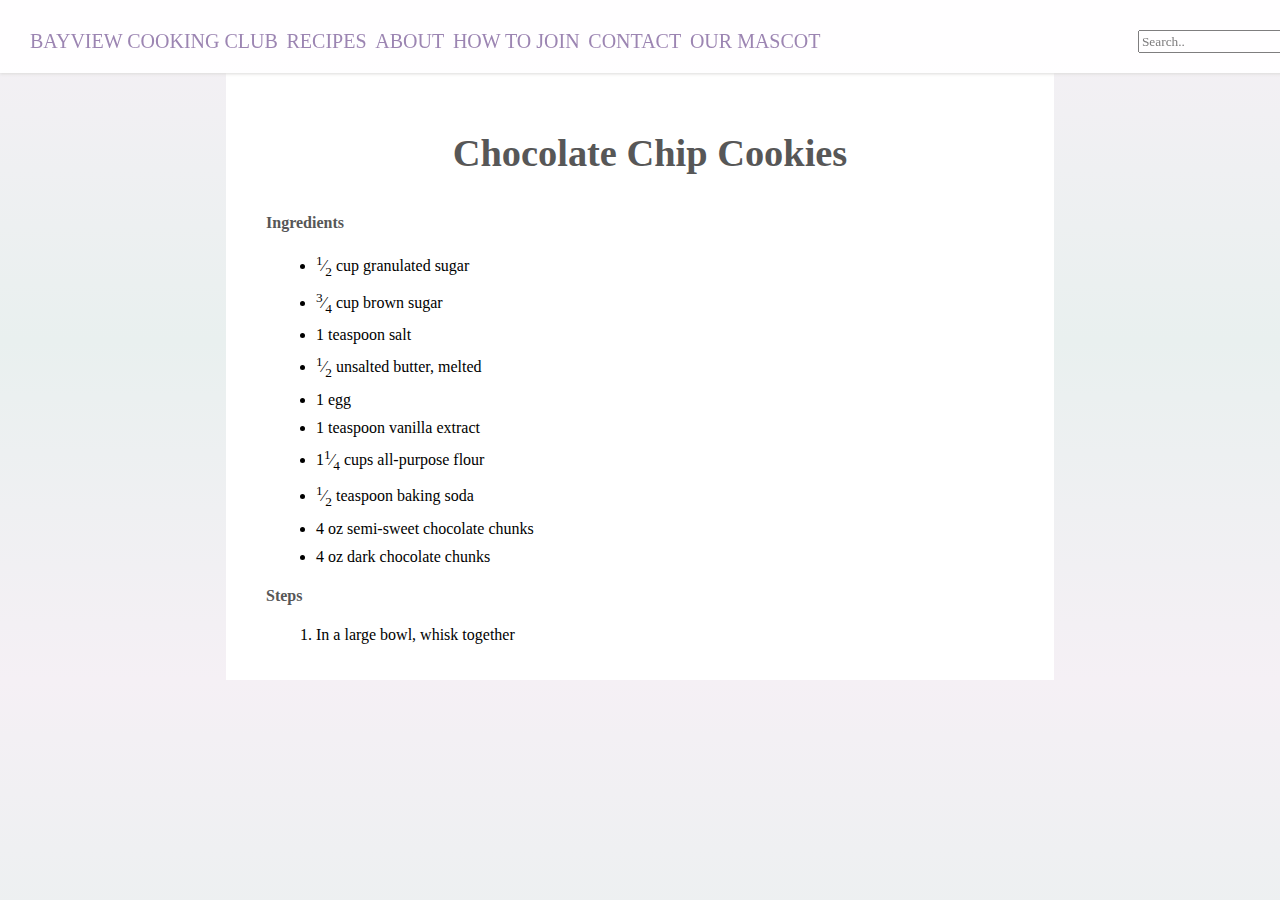
<file: chocolatechipcookies.html>
<!DOCTYPE html>
<html lang="en">
<head>
    <meta charset="UTF-8">
    <title>Chocolate Chip Cookies</title>
    <link href="css/fullweb.css" rel="stylesheet">
    <link href="css/chocolatechipcookies.css" rel="stylesheet">
</head>
<body>

<div class="navbar">
  <a class="title" href="index.html">Bayview Cooking Club</a>
  <div class="dropdown">
    <a href="index.html" class="dropbtn">Recipes </a>
    <div class="dropdown-content">
      <a href="desserts.html">Desserts</a>
      <a href="snacks.html">Snacks</a>
      <a href="meals.html">Meals</a>
      <a href="beverages.html">Beverages</a>
      <a href="https://drive.google.com/drive/u/2/folders/1qdEtbOuPAQ1vhPFl3i_4OwcluWfSbmsa"
         target="_blank">Recipe Drive</a>
    </div>
  </div>
  <a href="about.html">About</a>
  <a href="how to join.html">How to join</a>
  <a href="contact.html">Contact</a>
  <a href="ourmascot.html">Our Mascot</a>
  <div class="navspacer">

  </div>
  <input type="text" placeholder="Search..">
</div>

<div class="main">
  <h3>Chocolate Chip Cookies</h3>

  <h4>Ingredients</h4>
  <ul>
    <li><sup>1</sup>&frasl;<sub>2</sub> cup granulated sugar</li>
    <li><sup>3</sup>&frasl;<sub>4</sub> cup brown sugar</li>
    <li>1 teaspoon salt</li>
    <li><sup>1</sup>&frasl;<sub>2</sub> unsalted butter, melted</li>
    <li>1 egg</li>
    <li>1 teaspoon vanilla extract</li>
    <li>1<sup>1</sup>&frasl;<sub>4</sub> cups all-purpose flour</li>
    <li><sup>1</sup>&frasl;<sub>2</sub> teaspoon baking soda</li>
    <li>4 oz semi-sweet chocolate chunks</li>
    <li>4 oz dark chocolate chunks</li>


  </ul>

  <h4>Steps</h4>
  <ol>
    <li>In a large bowl, whisk together </li>

  </ol>


</div>

</body>
</html>
</file>
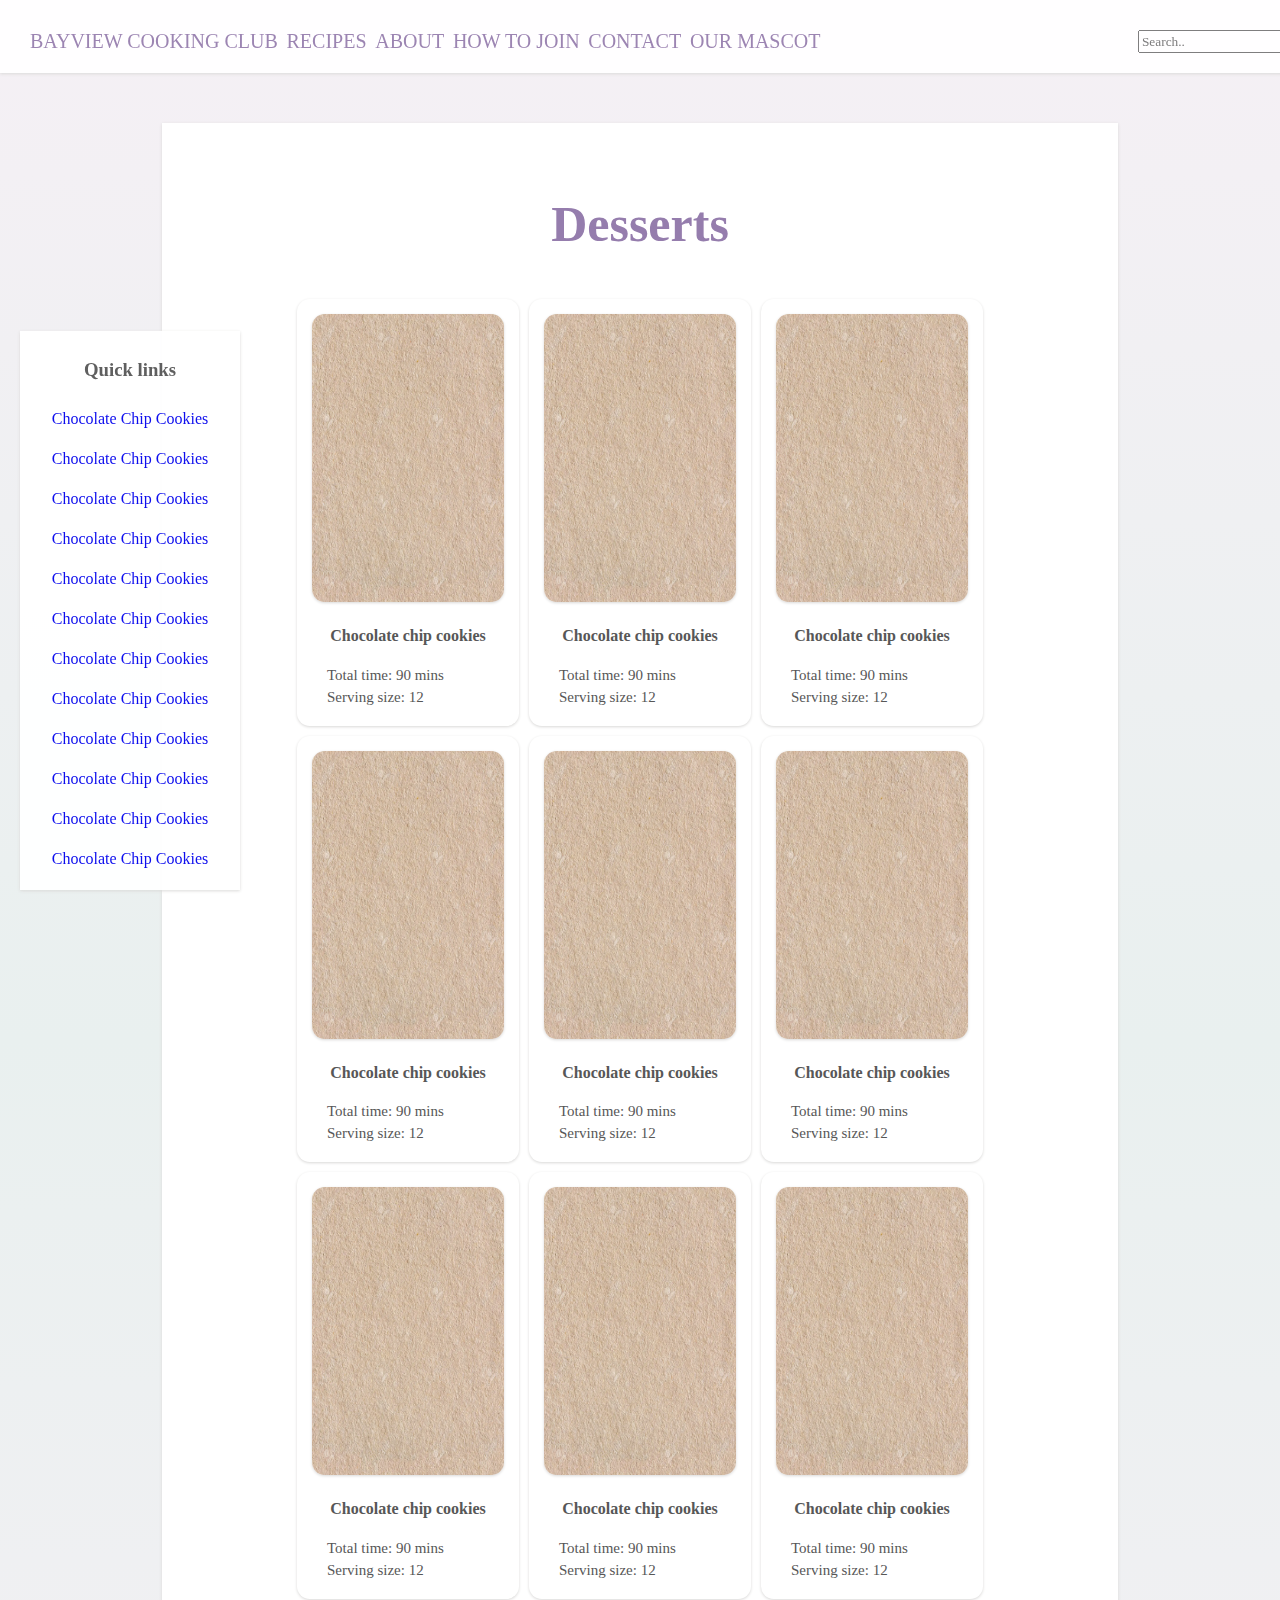
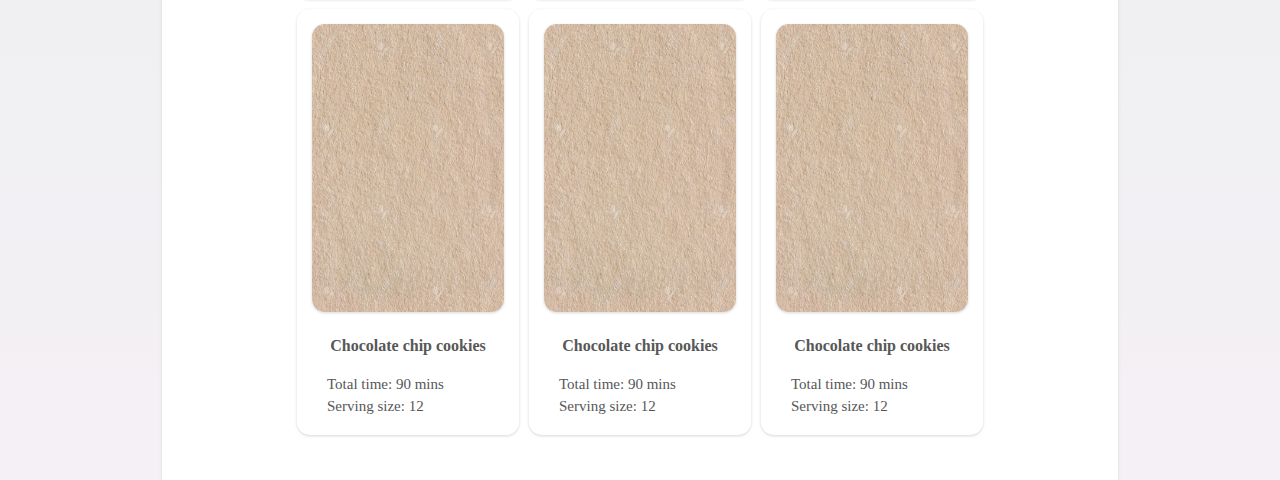
<file: desserts.html>
<!DOCTYPE html>
<html lang="en">
<head>
    <meta charset="UTF-8">
    <title>Desserts</title>
    <link rel="stylesheet" href="css/fullweb.css">
    <link rel="stylesheet" href="css/desserts.css">
</head>
<body>

<div class="navbar">
    <a class="title" href="index.html">Bayview Cooking Club</a>
    <div class="dropdown">
        <a href="index.html" class="dropbtn">Recipes </a>
        <div class="dropdown-content">
            <a href="desserts.html">Desserts</a>
            <a href="snacks.html">Snacks</a>
            <a href="meals.html">Meals</a>
            <a href="beverages.html">Beverages</a>
            <a href="https://drive.google.com/drive/u/2/folders/1qdEtbOuPAQ1vhPFl3i_4OwcluWfSbmsa"
               target="_blank">Recipe Drive</a>
        </div>
    </div>
    <a href="about.html">About</a>
    <a href="how to join.html">How to join</a>
    <a href="contact.html">Contact</a>
    <a href="ourmascot.html">Our Mascot</a>
    <div class="navspacer">

    </div>
    <input type="text" placeholder="Search..">
</div>

<div class="main">
    <h2>Desserts</h2>

    <div class="quicklinks">
        <h3>Quick links</h3>


        <a href="chocolatechipcookies.html">Chocolate Chip Cookies</a>
        <a href="chocolatechipcookies.html">Chocolate Chip Cookies</a>
        <a href="chocolatechipcookies.html">Chocolate Chip Cookies</a>
        <a href="chocolatechipcookies.html">Chocolate Chip Cookies</a>
        <a href="chocolatechipcookies.html">Chocolate Chip Cookies</a>
        <a href="chocolatechipcookies.html">Chocolate Chip Cookies</a>
        <a href="chocolatechipcookies.html">Chocolate Chip Cookies</a>
        <a href="chocolatechipcookies.html">Chocolate Chip Cookies</a>
        <a href="chocolatechipcookies.html">Chocolate Chip Cookies</a>
        <a href="chocolatechipcookies.html">Chocolate Chip Cookies</a>
        <a href="chocolatechipcookies.html">Chocolate Chip Cookies</a>
        <a href="chocolatechipcookies.html">Chocolate Chip Cookies</a>




    </div>



    <div class="gallery">
        <div class="recipe">
            <img src="images/brown_tile.jpg">
            <h4>Chocolate chip cookies</h4>
            <p>Total time: 90 mins</p>
            <p>Serving size: 12</p>

        </div>
        <div class="recipe">
            <img src="images/brown_tile.jpg">
            <h4>Chocolate chip cookies</h4>
            <p>Total time: 90 mins</p>
            <p>Serving size: 12</p>

        </div>
        <div class="recipe">
            <img src="images/brown_tile.jpg">
            <h4>Chocolate chip cookies</h4>
            <p>Total time: 90 mins</p>
            <p>Serving size: 12</p>

        </div>
        <div class="recipe">
            <img src="images/brown_tile.jpg">
            <h4>Chocolate chip cookies</h4>
            <p>Total time: 90 mins</p>
            <p>Serving size: 12</p>

        </div>
        <div class="recipe">
            <img src="images/brown_tile.jpg">
            <h4>Chocolate chip cookies</h4>
            <p>Total time: 90 mins</p>
            <p>Serving size: 12</p>

        </div>
        <div class="recipe">
            <img src="images/brown_tile.jpg">
            <h4>Chocolate chip cookies</h4>
            <p>Total time: 90 mins</p>
            <p>Serving size: 12</p>

        </div>
        <div class="recipe">
            <img src="images/brown_tile.jpg">
            <h4>Chocolate chip cookies</h4>
            <p>Total time: 90 mins</p>
            <p>Serving size: 12</p>

        </div>
        <div class="recipe">
            <img src="images/brown_tile.jpg">
            <h4>Chocolate chip cookies</h4>
            <p>Total time: 90 mins</p>
            <p>Serving size: 12</p>

        </div>
        <div class="recipe">
            <img src="images/brown_tile.jpg">
            <h4>Chocolate chip cookies</h4>
            <p>Total time: 90 mins</p>
            <p>Serving size: 12</p>

        </div>
        <div class="recipe">
            <img src="images/brown_tile.jpg">
            <h4>Chocolate chip cookies</h4>
            <p>Total time: 90 mins</p>
            <p>Serving size: 12</p>

        </div>
        <div class="recipe">
            <img src="images/brown_tile.jpg">
            <h4>Chocolate chip cookies</h4>
            <p>Total time: 90 mins</p>
            <p>Serving size: 12</p>

        </div>
        <div class="recipe">
            <img src="images/brown_tile.jpg">
            <h4>Chocolate chip cookies</h4>
            <p>Total time: 90 mins</p>
            <p>Serving size: 12</p>

        </div>

    </div>

</div>

</body>
</html>
</file>
<file: css/fullweb.css>
*{
    font-family: optima;
    /*background-color: var(--lightteal);*/



}


/* Colors */
:root {
    --offwhite: #FFFFFF;
    --lightpurple: #957DAD;
    --coral: #FFDFD3;
    --black: #575757;
    --lightpink: #FFF0F5;
    --lightteal: #e9f0ef;
    --mauve: #D291BC;
    --verylightpurple: #f5f0f5;
    --darkpurple: #5c387a;
    --velvetpink: #ba79a0;
    --gold: #d99e09;
    --lightorange: #f7e3d7;


}

body {
    /*
    background-color: var(--verylightpurple);
    */
    scrollbar-width: thin;
       overflow: scroll;
       scrollbar-gutter: stable;
    overflow-x: hidden;
    margin: 0;
    background-image: linear-gradient(to bottom, var(--verylightpurple), var(--lightteal), var(--verylightpurple));

}
    /*scroll bar customization*/
body::-webkit-scrollbar {
  width: 10px;
}

body::-webkit-scrollbar-track {
  background-color: white;
}

body::-webkit-scrollbar-thumb {
  background-color: var(--lightpurple);
}




.navbar {
    display: flex;
    justify-content: space-between;
    font-size: 20px;
    position: sticky;
    top: 0;
    right: 0;
    background-color: var(--offwhite);
    /*
    border: 5px solid var(--coral);
    */

    padding: 30px 40px 20px 30px;
    border-weight: 5px;
    width: 100%;
    box-shadow: 0 1px 3px #d9d8d7;
    z-index: 1;
    opacity: 0.93;



}


.navbar a:link, a:visited {
    /*
    background-color: cornflowerblue;
        padding: 10px 15px;


    */
    color: var(--lightpurple);
    text-decoration: none;
    text-align: center;
    text-transform: uppercase
}

.spacer {
    height: 100px;
}

.navspacer {
    width: 300px;
}

.navbar a:hover {
    color: var(--mauve);
}



p, h4, h3, h2, h1{
    color: var(--black);
}

.dropbtn {
}
.dropdown:hover .dropdown-content {
    display: block;
}

.dropdown-content{
    display: none;
    position: absolute;
    background-color: var(--offwhite);
    text-align: center;
}

.dropdown-content a:hover {
    background-color: var(--lightpink);
}

.dropdown {
}

.dropdown-content a {
    display: block;
    width: 250px;
    height: 40px;
    text-align: center;
    padding-top: 20px;
}


.recipe p {
    margin: 5px;
    text-align: left;
    font-size: 15px;
    padding-left: 10px;
}


.recipe img{
    aspect-ratio: 2 /3 ;
    width: 15vw;
    border-radius: 1vw;

}

.recipe {
    margin: 5px;
    padding: 15px;
    box-shadow: 0 1px 3px #d9d8d7;
        border-radius: 1vw;

}
img {
        box-shadow: 0 1px 3px #d9d8d7;

}


/*
img:hover {
    filter: brightness(70%);
    z-index: 0;

}

*/
</file>
<file: css/chocolatechipcookies.css>
li {
    margin: 10px;

}


.main {
    background-color: var(--offwhite);
    margin: auto;
    width: 60%;
    padding: 20px 20px 20px 40px;
}

.main h3 {
    text-align: center;
    font-size: 3vw;
}
</file>
<file: css/desserts.css>
body {
    text-align: center;
}

h2 {
    font-size: 50px;
    color: var(--lightpurple);
}
.main {
    background-color: var(--offwhite);
    box-shadow: 0 1px 3px #d9d8d7;
    width: 70%;
    margin: auto;
    margin-top: 50px;
    padding: 30px;

}
.display{
    display: flex;




}
.gallery {
    display: flex;
    flex-wrap: wrap;
    width: 60vw;
    margin: auto;
    padding-bottom: 10px;
    justify-content: center;

}


.quicklinks {
    justify-content: center;
    position: fixed;
    left: 10px;
    bottom: 10px;
    width: 20vw;
    /*
    border: 4px solid var(--coral);
    */
    display: flex;
    flex-wrap: wrap;
    padding: 10px;
    max-width: 200px;
    margin-left: 10px;
    background-color: var(--offwhite);
    opacity: 0.95;
    box-shadow: 0 1px 3px #d9d8d7;



}

.quicklinks a {
    text-decoration: none;
    height: 20px;
    padding: 10px;


}

.quicklinks a:hover {
    background-color: var(--lightpink);

}
</file>
